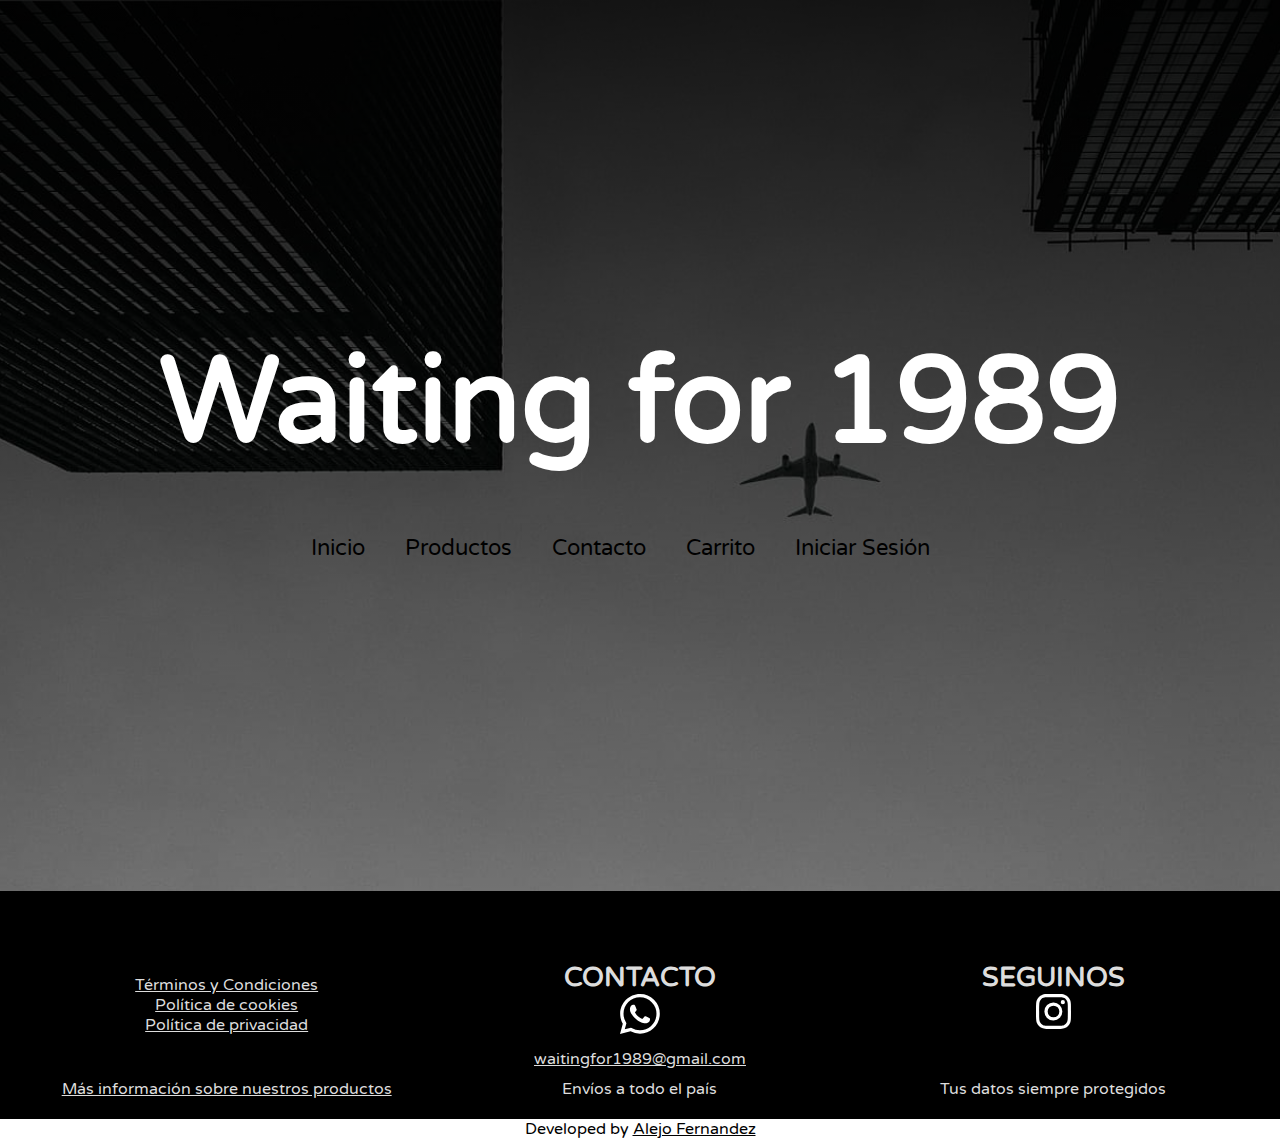
<file: index.html>
<!DOCTYPE html>
<html lang="en">
<head>
    <meta charset="UTF-8">
    <meta http-equiv="X-UA-Compatible" content="IE=edge">
    <meta name="viewport" content="width=device-width, initial-scale=1.0">
    <title>Waiting For 1989 - Inicio</title>
    <meta name="description" content="Las mejor ropa de emprendimiento">
    
    <meta name="keywords" content="Ropa, Remeras, Gorras, Emprendimiento, Calidad, Waiting, For, 1989 ">

     <!-- FUENTES -->
    <link rel="preconnect" href="https://fonts.googleapis.com">
    <link rel="preconnect" href="https://fonts.gstatic.com" crossorigin>
    <link href="https://fonts.googleapis.com/css2?family=Varela+Round&display=swap" rel="stylesheet">
    <link rel="preconnect" href="https://fonts.googleapis.com">
    <link rel="preconnect" href="https://fonts.gstatic.com" crossorigin>
    <link href="https://fonts.googleapis.com/css2?family=Montserrat:wght@500&display=swap" rel="stylesheet">

    <!-- Montserrat -->
    <link rel="preconnect" href="https://fonts.googleapis.com">
    <link rel="preconnect" href="https://fonts.gstatic.com" crossorigin>
    <link href="https://fonts.googleapis.com/css2?family=Montserrat:wght@200&family=Varela+Round&display=swap" rel="stylesheet">

    <!-- BOOTSTRAP -->
    <link href="https://cdn.jsdelivr.net/npm/bootstrap@5.2.0/dist/css/bootstrap.min.css" rel="stylesheet" integrity="sha384-gH2yIJqKdNHPEq0n4Mqa/HGKIhSkIHeL5AyhkYV8i59U5AR6csBvApHHNl/vI1Bx" crossorigin="anonymous">

    <!-- Estilos CSS -->
    <link rel="stylesheet" href="./estilos/style.css">
    <!-- <link rel="stylesheet" href="./estilos/estilos.css"> -->
    

    
    
    
</head>
<body class="index-body">

    <header class="header-index">
        <div class="header__titulo-principal"><h1>Waiting for 1989</h1></div>

        <nav class="nav-container-index">
            <ul class="nav__list-index">
                <li class="nav__list-item-index item-1"> <a href="index.html">Inicio</a> </li>
                <li class="nav__list-item-index item-2"> <a href="./html-pages/productos.html">Productos</a> </li>
                <li class="nav__list-item-index item-3"> <a href="./html-pages/contacto.html">Contacto</a> </li>
                <li class="nav__list-item-index item-4"> <a href="./html-pages/carrito.html">Carrito</a></li>
                <li class="nav__list-item-index item-5"> <a href="./html-pages/iniciar-sesion.html">Iniciar Sesión</a></li>             
            </ul>
        </nav>        
    </header>


    <footer class="footer-container">
        <div class="links-condiciones">
            <span><a href="#">Términos y Condiciones</a></span><span><a href="#">Política de cookies</a></span><span><a href="#">Política de privacidad</a></span>
        </div>
        

              <!-- Contacto -->

        <div class="footer__contacto">

            <h4>CONTACTO</h4>
            <a href="https://web.whatsapp.com/">
                <svg xmlns="http://www.w3.org/2000/svg" width="40" height="40" fill="white" class="bi bi-whatsapp" viewBox="0 0 16 16">
                    <path d="M13.601 2.326A7.854 7.854 0 0 0 7.994 0C3.627 0 .068 3.558.064 7.926c0 1.399.366 2.76 1.057 3.965L0 16l4.204-1.102a7.933 7.933 0 0 0 3.79.965h.004c4.368 0 7.926-3.558 7.93-7.93A7.898 7.898 0 0 0 13.6 2.326zM7.994 14.521a6.573 6.573 0 0 1-3.356-.92l-.24-.144-2.494.654.666-2.433-.156-.251a6.56 6.56 0 0 1-1.007-3.505c0-3.626 2.957-6.584 6.591-6.584a6.56 6.56 0 0 1 4.66 1.931 6.557 6.557 0 0 1 1.928 4.66c-.004 3.639-2.961 6.592-6.592 6.592zm3.615-4.934c-.197-.099-1.17-.578-1.353-.646-.182-.065-.315-.099-.445.099-.133.197-.513.646-.627.775-.114.133-.232.148-.43.05-.197-.1-.836-.308-1.592-.985-.59-.525-.985-1.175-1.103-1.372-.114-.198-.011-.304.088-.403.087-.088.197-.232.296-.346.1-.114.133-.198.198-.33.065-.134.034-.248-.015-.347-.05-.099-.445-1.076-.612-1.47-.16-.389-.323-.335-.445-.34-.114-.007-.247-.007-.38-.007a.729.729 0 0 0-.529.247c-.182.198-.691.677-.691 1.654 0 .977.71 1.916.81 2.049.098.133 1.394 2.132 3.383 2.992.47.205.84.326 1.129.418.475.152.904.129 1.246.08.38-.058 1.171-.48 1.338-.943.164-.464.164-.86.114-.943-.049-.084-.182-.133-.38-.232z"/>
                </svg>
            </a>
            <span style="margin-top: 10px;margin-bottom: 10px;"><a href="#">waitingfor1989@gmail.com</a></span>
            
            

        </div>

              <!-- SEGUINOS -->

        <div class="footer__seguinos">

            <h4 class="footer__seguinos-title">SEGUINOS</h4>

            <div class="footer__iconos">
                <a href="https://www.instagram.com/waitingfor1989_/" target="_blank">
                    <svg xmlns="http://www.w3.org/2000/svg" width="35" height="35" fill="white" class="bi bi-instagram" viewBox="0 0 16 16">
                    <path d="M8 0C5.829 0 5.556.01 4.703.048 3.85.088 3.269.222 2.76.42a3.917 3.917 0 0 0-1.417.923A3.927 3.927 0 0 0 .42 2.76C.222 3.268.087 3.85.048 4.7.01 5.555 0 5.827 0 8.001c0 2.172.01 2.444.048 3.297.04.852.174 1.433.372 1.942.205.526.478.972.923 1.417.444.445.89.719 1.416.923.51.198 1.09.333 1.942.372C5.555 15.99 5.827 16 8 16s2.444-.01 3.298-.048c.851-.04 1.434-.174 1.943-.372a3.916 3.916 0 0 0 1.416-.923c.445-.445.718-.891.923-1.417.197-.509.332-1.09.372-1.942C15.99 10.445 16 10.173 16 8s-.01-2.445-.048-3.299c-.04-.851-.175-1.433-.372-1.941a3.926 3.926 0 0 0-.923-1.417A3.911 3.911 0 0 0 13.24.42c-.51-.198-1.092-.333-1.943-.372C10.443.01 10.172 0 7.998 0h.003zm-.717 1.442h.718c2.136 0 2.389.007 3.232.046.78.035 1.204.166 1.486.275.373.145.64.319.92.599.28.28.453.546.598.92.11.281.24.705.275 1.485.039.843.047 1.096.047 3.231s-.008 2.389-.047 3.232c-.035.78-.166 1.203-.275 1.485a2.47 2.47 0 0 1-.599.919c-.28.28-.546.453-.92.598-.28.11-.704.24-1.485.276-.843.038-1.096.047-3.232.047s-2.39-.009-3.233-.047c-.78-.036-1.203-.166-1.485-.276a2.478 2.478 0 0 1-.92-.598 2.48 2.48 0 0 1-.6-.92c-.109-.281-.24-.705-.275-1.485-.038-.843-.046-1.096-.046-3.233 0-2.136.008-2.388.046-3.231.036-.78.166-1.204.276-1.486.145-.373.319-.64.599-.92.28-.28.546-.453.92-.598.282-.11.705-.24 1.485-.276.738-.034 1.024-.044 2.515-.045v.002zm4.988 1.328a.96.96 0 1 0 0 1.92.96.96 0 0 0 0-1.92zm-4.27 1.122a4.109 4.109 0 1 0 0 8.217 4.109 4.109 0 0 0 0-8.217zm0 1.441a2.667 2.667 0 1 1 0 5.334 2.667 2.667 0 0 1 0-5.334z"/>
                  </svg>
                </a>
            </div>
            

        </div>

            <!-- Link info de los productos, envios y protección de datos -->
        
        <span class="footer__span-suelto"><a href="#">Más información sobre nuestros productos</a></span>
        <span class="footer__span-suelto">Envíos a todo el país</span>
        <span class="footer__span-suelto3">Tus datos siempre protegidos</span>
    </footer>
    <span style="background-color: #fff; width:100%;text-align:center;">Developed by <a href="https://www.linkedin.com/in/alejo-fernandez-23821b243/" style="color:#000;">Alejo Fernandez</a></span>
    



    <!-- BOOTSTRAP JS -->
    <script src="https://ar.linkedin.com/in/alejo-fernandez-23821b243/en?trk=people-guest_people_search-card" integrity="sha384-A3rJD856KowSb7dwlZdYEkO39Gagi7vIsF0jrRAoQmDKKtQBHUuLZ9AsSv4jD4Xa" crossorigin="anonymous"></script>
</body>
</html>
</file>
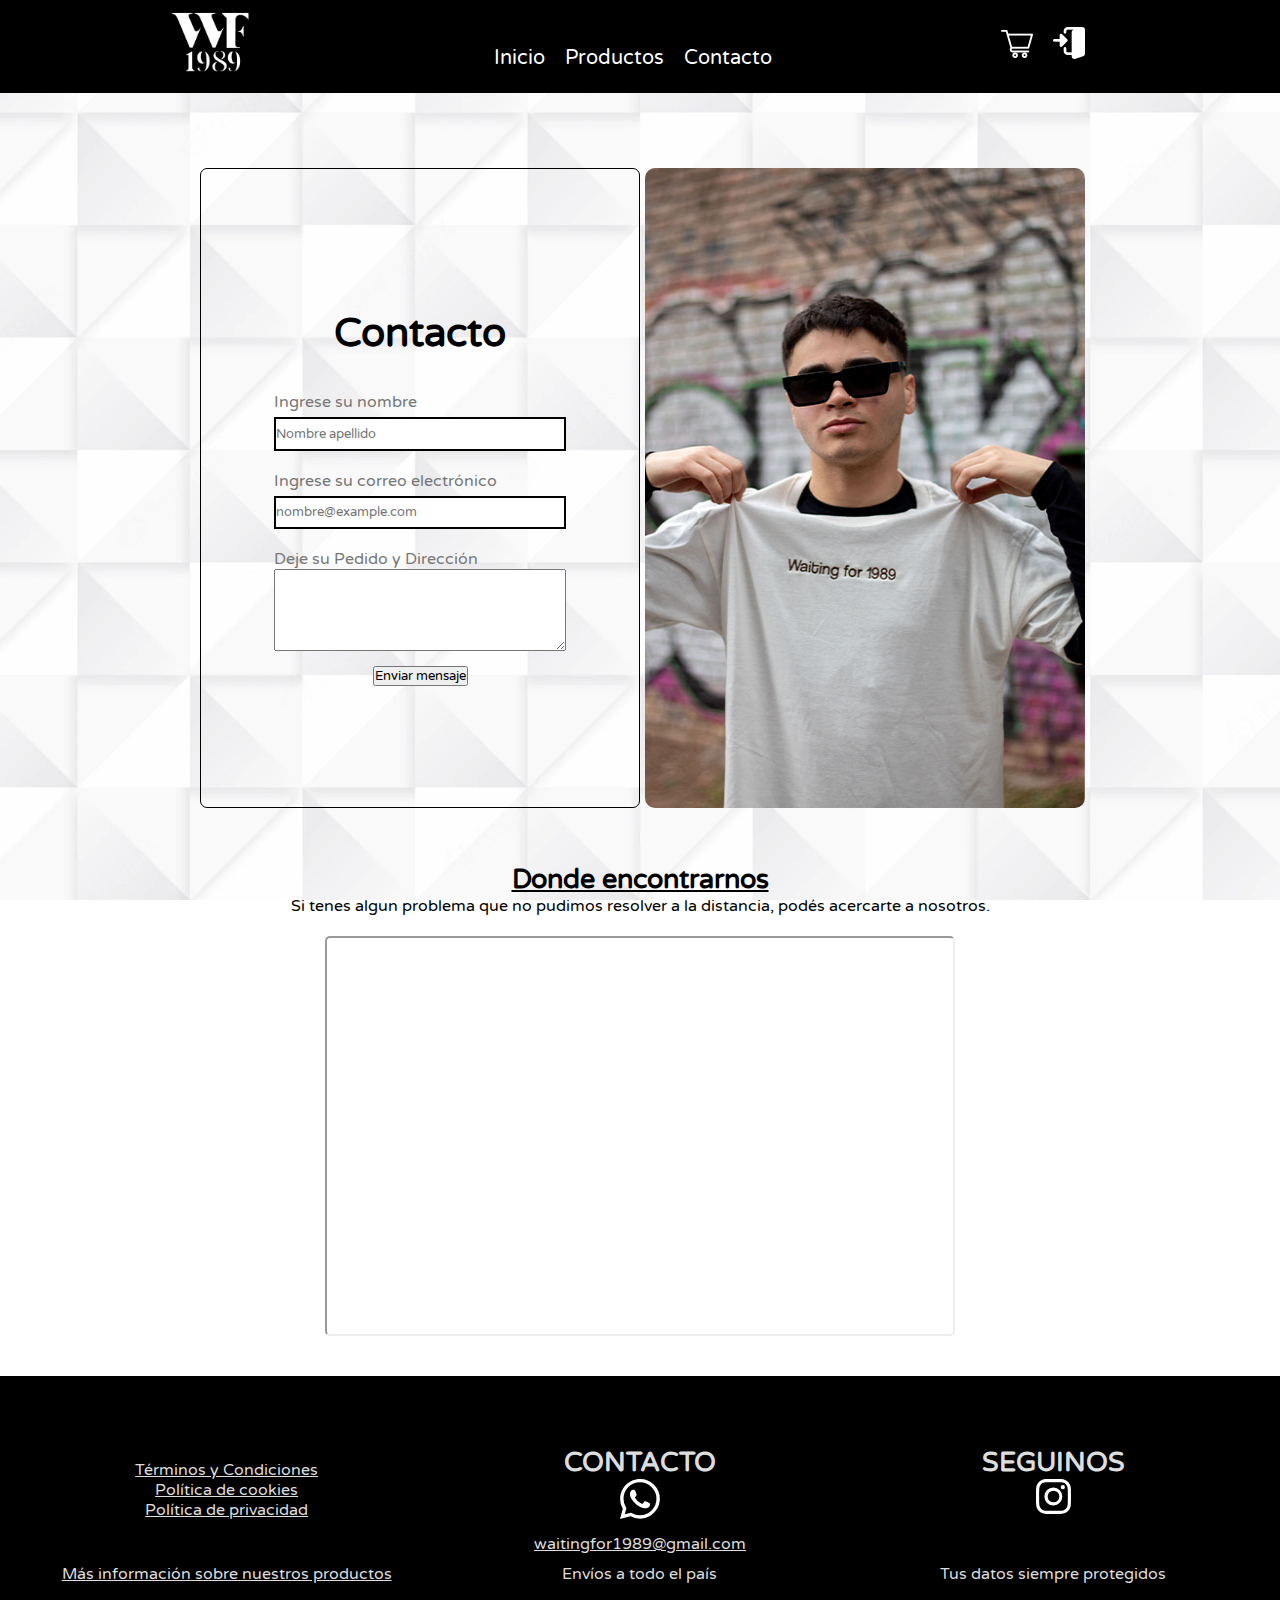
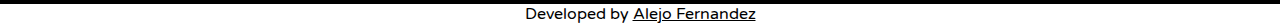
<file: html-pages/contacto.html>
<!DOCTYPE html>
<html lang="en">
<head>
    <meta charset="UTF-8">
    <meta http-equiv="X-UA-Compatible" content="IE=edge">
    <meta name="viewport" content="width=device-width, initial-scale=1.0">
    <title>Waiting for 1989 - Contacto</title>
    <meta name="description" content="Envianos tu pedido!">
    <meta name="keywords" content="Ropa, Remeras, Gorras, Emprendimiento, Calidad, Waiting, For, 1989 ">
    
    <!-- Fuente -->
    <link rel="preconnect" href="https://fonts.googleapis.com">
    <link rel="preconnect" href="https://fonts.gstatic.com" crossorigin>
    <link href="https://fonts.googleapis.com/css2?family=Varela+Round&display=swap" rel="stylesheet">

    <!-- ESTILOS CSS -->
    <link rel="stylesheet" href="../estilos/style.css">

    <!-- BOOTSTRAP -->
    <link href="https://cdn.jsdelivr.net/npm/bootstrap@5.2.0/dist/css/bootstrap.min.css" rel="stylesheet" integrity="sha384-gH2yIJqKdNHPEq0n4Mqa/HGKIhSkIHeL5AyhkYV8i59U5AR6csBvApHHNl/vI1Bx" crossorigin="anonymous">
    <script src="https://cdn.jsdelivr.net/npm/bootstrap@5.2.0/dist/js/bootstrap.bundle.min.js" integrity="sha384-A3rJD856KowSb7dwlZdYEkO39Gagi7vIsF0jrRAoQmDKKtQBHUuLZ9AsSv4jD4Xa" crossorigin="anonymous"></script>
    
</head>
<body>

  <header class="header">

    <nav class="nav-container">
        <div class="logo"><img src="../imagenes/logo.jpeg" alt=""></div>
        <ul class="nav__list">
            <li class="nav__list-item"> <a href="../index.html">Inicio</a> </li>
            <li class="nav__list-item"> <a href="productos.html">Productos</a> </li>
            <li class="nav__list-item"> <a href="contacto.html">Contacto</a> </li>             
        </ul>
        
        <!-- Este div es para facilitar el uso de flex -->
        <div class="nav__right-section">
            <div class="carrito"><a href="carrito.html"><img src="../imagenes/shopping-cart.png" alt="Carrito" class="carrito-image"></a></div>
            <div class="iniciar-sesion"> <a href="iniciar-sesion.html"><img src="../imagenes/log-in.png" alt="Log in"></a></div>
        </div>
    </nav>     

        <!-- NAV RESPONSIVE -->
        
        <nav class="navbar navbar-dark fixed-top ">
            <div class="container-fluid">
              <a class="navbar-brand" href="../index.html"><img src="../imagenes/logo.jpeg" alt=""></a>
              <button class="navbar-toggler" type="button" data-bs-toggle="offcanvas" data-bs-target="#offcanvasDarkNavbar" aria-controls="offcanvasDarkNavbar">
                <span class="navbar-toggler-icon"></span>
              </button>
              <div class="offcanvas offcanvas-end text-bg-dark" tabindex="-1" id="offcanvasDarkNavbar" aria-labelledby="offcanvasDarkNavbarLabel">
                <div class="offcanvas-header">
                  <h5 class="offcanvas-title" id="offcanvasDarkNavbarLabel">Waiting for 1989</h5>
                  <button type="button" class="btn-close btn-close-white" data-bs-dismiss="offcanvas" aria-label="Close"></button>
                </div>
                <div class="offcanvas-body">
                  <ul class="navbar-nav justify-content-end flex-grow-1 pe-3">
                    <li class="nav-item">
                      <a class="nav-link active" aria-current="page" href="../index.html">Inicio</a>
                    </li>
                    <li class="nav-item">
                        <a class="nav-link active" aria-current="page" href="./productos.html">Productos</a>
                      </li>
                    <li class="nav-item">
                      <a class="nav-link active" href="./contacto.html">Contacto</a>
                    </li>
                    <li class="nav-item">
                      <a class="nav-link active" href="./carrito.html">Carrito</a>
                    </li>
                    <li class="nav-item">
                      <a class="nav-link active" href="./iniciar-sesion.html">Iniciar Sesión</a>
                    </li>
    
                  </ul>
                  <!-- <form class="d-flex" role="search">
                    <input class="form-control me-2" type="search" placeholder="Search" aria-label="Search">
                    <button class="btn btn-success" type="submit">Search</button>
                  </form> -->
                </div>
              </div>
            </div>
          </nav>       
</header>

    <main class="contacto-main-container">

        <div class="contacto-center-div">
        
          <div class="contacto-form-container">
            <h2>Contacto</h2>
            <form action="" class="contacto-form">
                <div class="mb-3">
                    <label for="exampleFormControlInput1" class="form-label">Ingrese su nombre</label>
                    <input type="text" class="form-control" id="exampleFormControlInput1" placeholder="Nombre apellido">
                  </div>
                  <div class="mb-3">
                    <label for="exampleFormControlInput1" class="form-label">Ingrese su correo electrónico</label>
                    <input type="email" class="form-control" id="exampleFormControlInput2" placeholder="nombre@example.com">
                  </div>                
                <div class="mb-3">
                    <label for="exampleFormControlTextarea1" class="form-label text-area-label">Deje su Pedido y Dirección</label>
                    <textarea class="form-control text-area" id="exampleFormControlTextarea1" cols="50" rows="5"></textarea>
                  </div>
                  <button type="button" class="contacto-submit btn btn-outline-dark ">Enviar mensaje</button>

            </form>
        </div>

        <div class="contacto-image"><img src="../imagenes/contacto-image.jpg" alt=""></div>
        </div>

        <section class="donde-encontrarnos">
            <h3 style="text-align:center;margin-top:50px;">Donde encontrarnos</h3>
            <p>Si tenes algun problema que no pudimos resolver a la distancia, podés acercarte a nosotros.</p>

            <iframe src="https://www.google.com/maps/embed?pb=!1m18!1m12!1m3!1d26315.563207599596!2d-58.55821644878577!3d-34.466223619421214!2m3!1f0!2f0!3f0!3m2!1i1024!2i768!4f13.1!3m3!1m2!1s0x95bcb018ceabb369%3A0x7a9866f42bd6d126!2sB%C3%A9ccar%2C%20Provincia%20de%20Buenos%20Aires!5e0!3m2!1ses-419!2sar!4v1659638636391!5m2!1ses-419!2sar" allowfullscreen="" loading="lazy" referrerpolicy="no-referrer-when-downgrade"></iframe>
        
        </section>

    </main>


    <footer class="footer-container">
      <div class="links-condiciones">
          <span><a href="#">Términos y Condiciones</a></span><span><a href="#">Política de cookies</a></span><span><a href="#">Política de privacidad</a></span>
      </div>
      

            <!-- Contacto -->

      <div class="footer__contacto">

          <h4>CONTACTO</h4>
          <a href="https://web.whatsapp.com/">
              <svg xmlns="http://www.w3.org/2000/svg" width="40" height="40" fill="white" class="bi bi-whatsapp" viewBox="0 0 16 16">
                  <path d="M13.601 2.326A7.854 7.854 0 0 0 7.994 0C3.627 0 .068 3.558.064 7.926c0 1.399.366 2.76 1.057 3.965L0 16l4.204-1.102a7.933 7.933 0 0 0 3.79.965h.004c4.368 0 7.926-3.558 7.93-7.93A7.898 7.898 0 0 0 13.6 2.326zM7.994 14.521a6.573 6.573 0 0 1-3.356-.92l-.24-.144-2.494.654.666-2.433-.156-.251a6.56 6.56 0 0 1-1.007-3.505c0-3.626 2.957-6.584 6.591-6.584a6.56 6.56 0 0 1 4.66 1.931 6.557 6.557 0 0 1 1.928 4.66c-.004 3.639-2.961 6.592-6.592 6.592zm3.615-4.934c-.197-.099-1.17-.578-1.353-.646-.182-.065-.315-.099-.445.099-.133.197-.513.646-.627.775-.114.133-.232.148-.43.05-.197-.1-.836-.308-1.592-.985-.59-.525-.985-1.175-1.103-1.372-.114-.198-.011-.304.088-.403.087-.088.197-.232.296-.346.1-.114.133-.198.198-.33.065-.134.034-.248-.015-.347-.05-.099-.445-1.076-.612-1.47-.16-.389-.323-.335-.445-.34-.114-.007-.247-.007-.38-.007a.729.729 0 0 0-.529.247c-.182.198-.691.677-.691 1.654 0 .977.71 1.916.81 2.049.098.133 1.394 2.132 3.383 2.992.47.205.84.326 1.129.418.475.152.904.129 1.246.08.38-.058 1.171-.48 1.338-.943.164-.464.164-.86.114-.943-.049-.084-.182-.133-.38-.232z"/>
              </svg>
          </a>
          <span style="margin-top: 10px;margin-bottom: 10px;"><a href="#">waitingfor1989@gmail.com</a></span>
          
          

      </div>

            <!-- SEGUINOS -->

      <div class="footer__seguinos">

          <h4 class="footer__seguinos-title">SEGUINOS</h4>

          <div class="footer__iconos">
              <a href="https://www.instagram.com/waitingfor1989_/" target="_blank">
                  <svg xmlns="http://www.w3.org/2000/svg" width="35" height="35" fill="white" class="bi bi-instagram" viewBox="0 0 16 16">
                  <path d="M8 0C5.829 0 5.556.01 4.703.048 3.85.088 3.269.222 2.76.42a3.917 3.917 0 0 0-1.417.923A3.927 3.927 0 0 0 .42 2.76C.222 3.268.087 3.85.048 4.7.01 5.555 0 5.827 0 8.001c0 2.172.01 2.444.048 3.297.04.852.174 1.433.372 1.942.205.526.478.972.923 1.417.444.445.89.719 1.416.923.51.198 1.09.333 1.942.372C5.555 15.99 5.827 16 8 16s2.444-.01 3.298-.048c.851-.04 1.434-.174 1.943-.372a3.916 3.916 0 0 0 1.416-.923c.445-.445.718-.891.923-1.417.197-.509.332-1.09.372-1.942C15.99 10.445 16 10.173 16 8s-.01-2.445-.048-3.299c-.04-.851-.175-1.433-.372-1.941a3.926 3.926 0 0 0-.923-1.417A3.911 3.911 0 0 0 13.24.42c-.51-.198-1.092-.333-1.943-.372C10.443.01 10.172 0 7.998 0h.003zm-.717 1.442h.718c2.136 0 2.389.007 3.232.046.78.035 1.204.166 1.486.275.373.145.64.319.92.599.28.28.453.546.598.92.11.281.24.705.275 1.485.039.843.047 1.096.047 3.231s-.008 2.389-.047 3.232c-.035.78-.166 1.203-.275 1.485a2.47 2.47 0 0 1-.599.919c-.28.28-.546.453-.92.598-.28.11-.704.24-1.485.276-.843.038-1.096.047-3.232.047s-2.39-.009-3.233-.047c-.78-.036-1.203-.166-1.485-.276a2.478 2.478 0 0 1-.92-.598 2.48 2.48 0 0 1-.6-.92c-.109-.281-.24-.705-.275-1.485-.038-.843-.046-1.096-.046-3.233 0-2.136.008-2.388.046-3.231.036-.78.166-1.204.276-1.486.145-.373.319-.64.599-.92.28-.28.546-.453.92-.598.282-.11.705-.24 1.485-.276.738-.034 1.024-.044 2.515-.045v.002zm4.988 1.328a.96.96 0 1 0 0 1.92.96.96 0 0 0 0-1.92zm-4.27 1.122a4.109 4.109 0 1 0 0 8.217 4.109 4.109 0 0 0 0-8.217zm0 1.441a2.667 2.667 0 1 1 0 5.334 2.667 2.667 0 0 1 0-5.334z"/>
                </svg>
              </a>
          </div>
          

      </div>

          <!-- Link info de los productos, envios y protección de datos -->
      
      <span class="footer__span-suelto"><a href="#">Más información sobre nuestros productos</a></span>
      <span class="footer__span-suelto">Envíos a todo el país</span>
      <span class="footer__span-suelto3">Tus datos siempre protegidos</span>
  </footer>
    <span style="background-color: #fff; width:100%;text-align:center;">Developed by <a href="https://www.linkedin.com/in/alejo-fernandez-23821b243/" style="color:#000;">Alejo Fernandez</a></span>
    
</body>
</html>
</file>
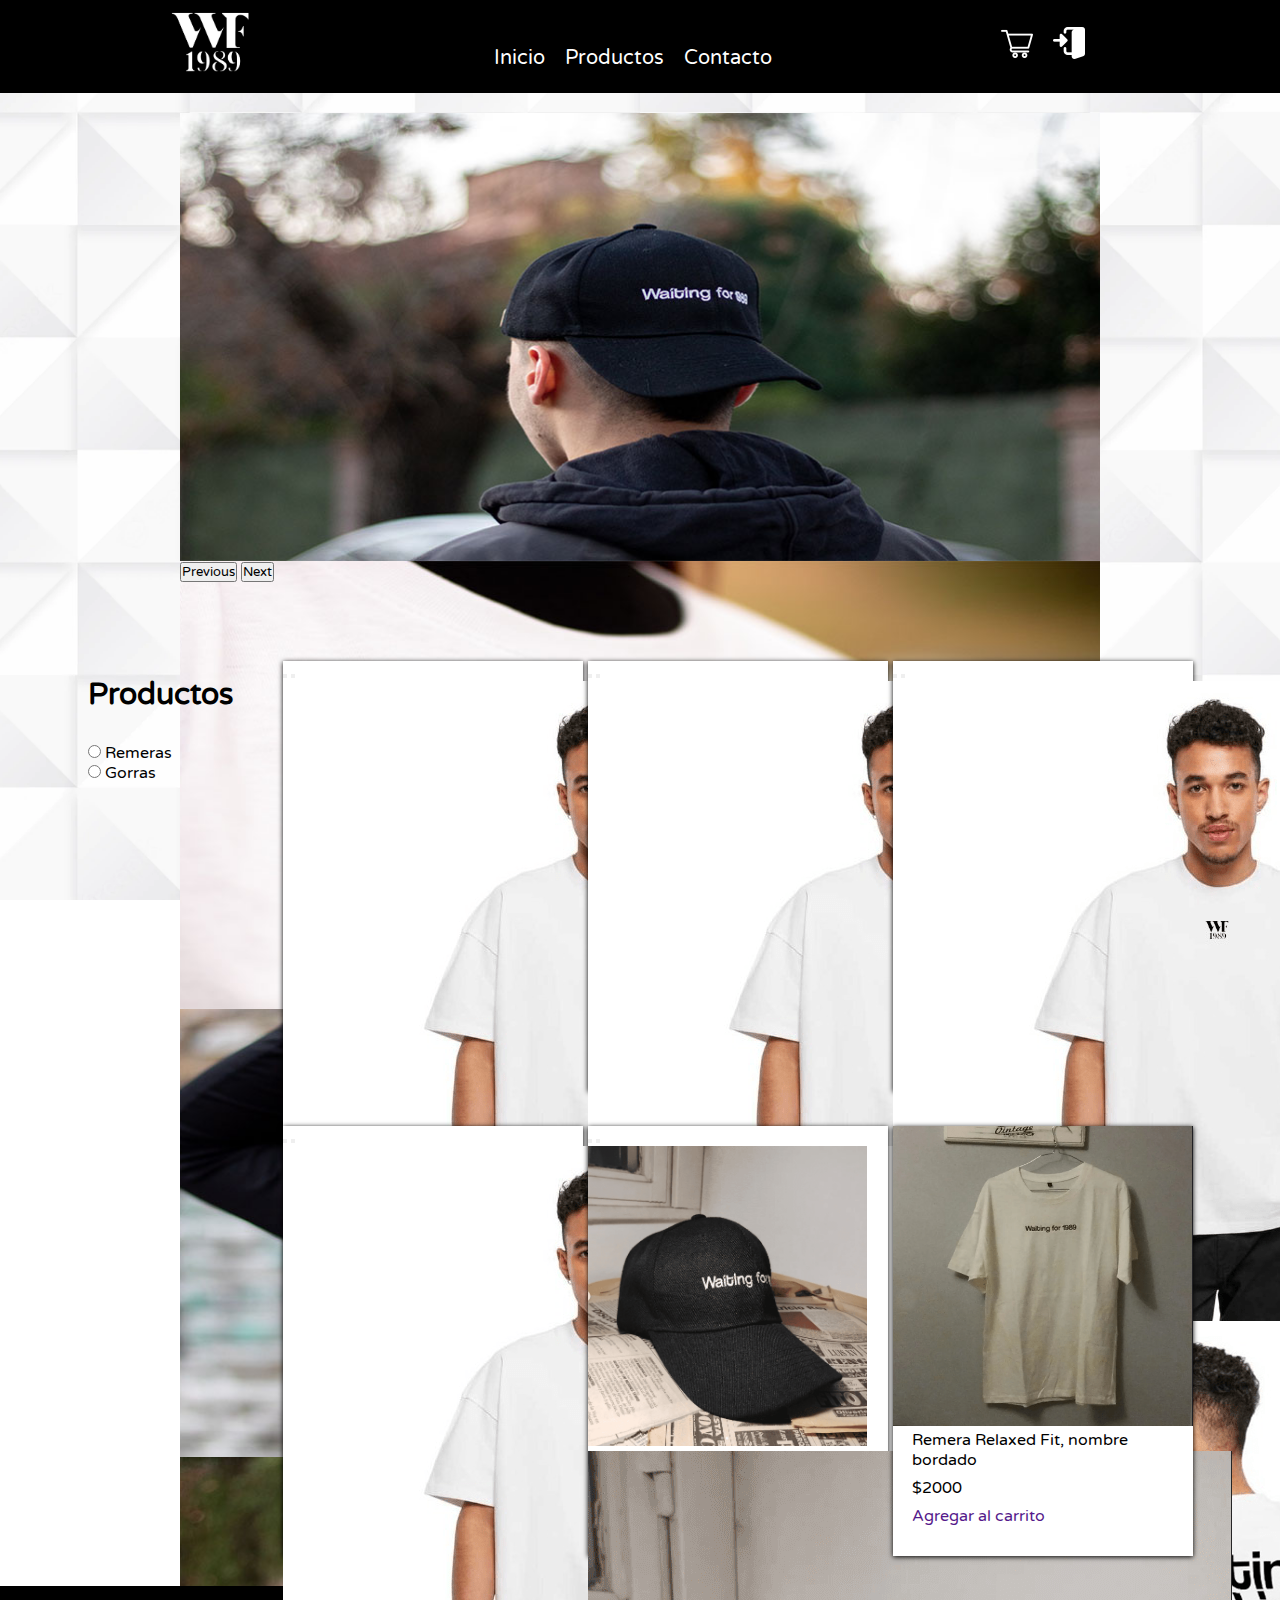
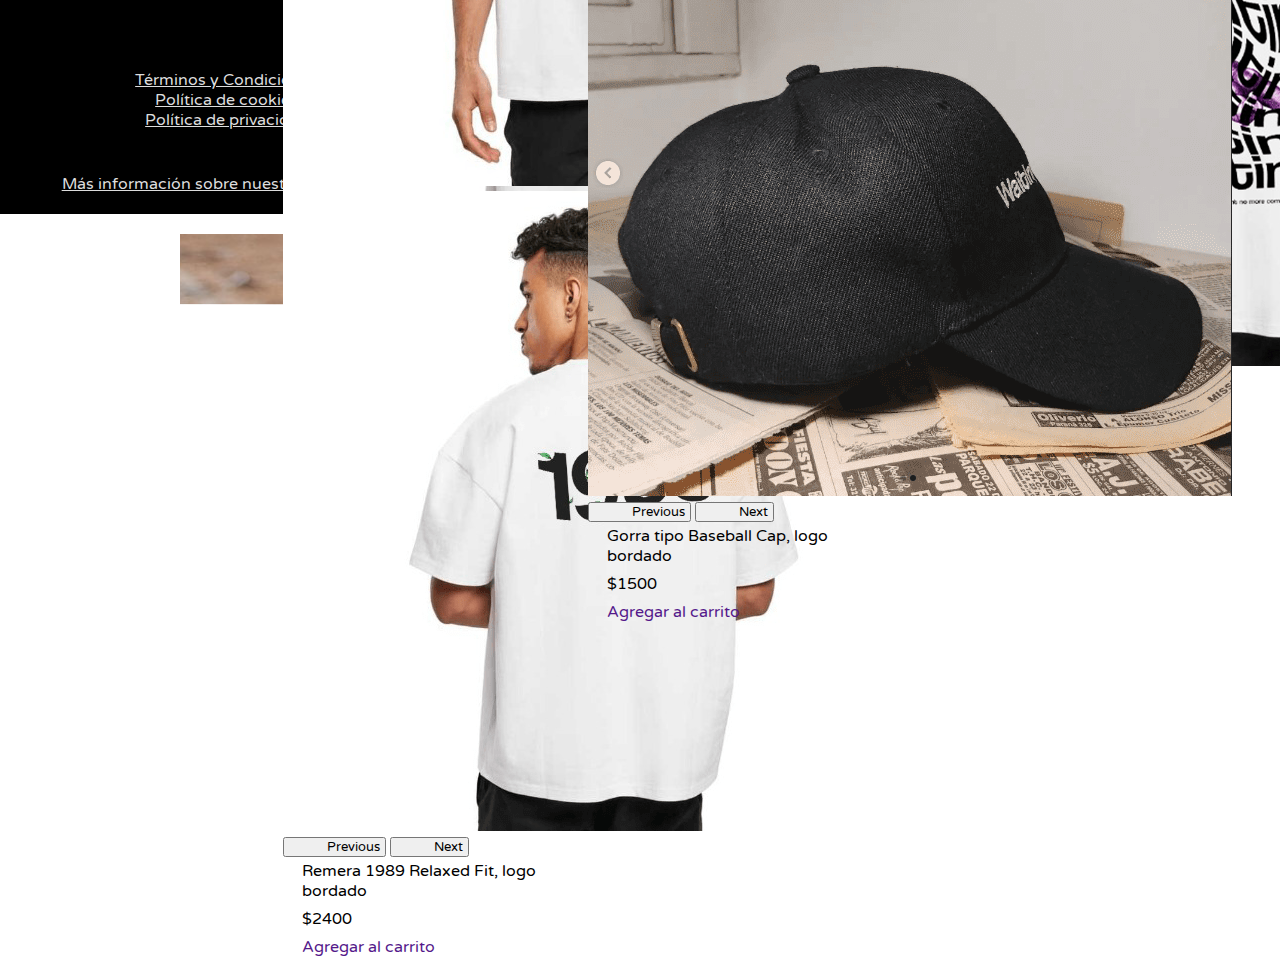
<file: html-pages/productos.html>
<!DOCTYPE html>
<html lang="en">
<head>
    <meta charset="UTF-8">
    <meta http-equiv="X-UA-Compatible" content="IE=edge">
    <meta name="viewport" content="width=device-width, initial-scale=1.0">
    <title>Waiting For 1989 - Productos</title>
    <meta name="description" content="Mirá todos nuestros productos">

    <meta name="keywords" content="Ropa, Remeras, Gorras, Emprendimiento, Calidad, Waiting, For, 1989 ">
    <!-- FUENTE -->
    <link rel="preconnect" href="https://fonts.googleapis.com">
    <link rel="preconnect" href="https://fonts.gstatic.com" crossorigin>
    <link href="https://fonts.googleapis.com/css2?family=Varela+Round&display=swap" rel="stylesheet">
    
    <!-- ICONOS  -->
    <link href='https://css.gg/shopping-cart.css' rel='stylesheet'>
    
    <!-- Estilos CSS -->
    <link rel="stylesheet" href="../estilos/style.css">

    <!-- BOOTSTRAP -->
    <link href="https://cdn.jsdelivr.net/npm/bootstrap@5.2.0/dist/css/bootstrap.min.css" rel="stylesheet" integrity="sha384-gH2yIJqKdNHPEq0n4Mqa/HGKIhSkIHeL5AyhkYV8i59U5AR6csBvApHHNl/vI1Bx" crossorigin="anonymous">
    

</head>
<body>

    <header class="header">

        <nav class="nav-container">
            <div class="logo"><img src="../imagenes/logo.jpeg" alt=""></div>
            <ul class="nav__list">
                <li class="nav__list-item"> <a href="../index.html">Inicio</a> </li>
                <li class="nav__list-item"> <a href="productos.html">Productos</a> </li>
                <li class="nav__list-item"> <a href="contacto.html">Contacto</a> </li>             
            </ul>
            
            <!-- Este div es para facilitar el uso de flex -->
            <div class="nav__right-section">
                <div class="carrito"><a href="carrito.html"><img src="../imagenes/shopping-cart.png" alt="Carrito" class="carrito-image"></a></div>
                <div class="iniciar-sesion"> <a href="iniciar-sesion.html"><img src="../imagenes/log-in.png" alt="Log in"></a></div>
            </div>
        </nav>     

            <!-- NAV RESPONSIVE -->
            
            <nav class="navbar navbar-dark fixed-top ">
                <div class="container-fluid">
                  <a class="navbar-brand" href="../index.html"><img src="../imagenes/logo.jpeg" alt=""></a>
                  <button class="navbar-toggler" type="button" data-bs-toggle="offcanvas" data-bs-target="#offcanvasDarkNavbar" aria-controls="offcanvasDarkNavbar">
                    <span class="navbar-toggler-icon"></span>
                  </button>
                  <div class="offcanvas offcanvas-end text-bg-dark" tabindex="-1" id="offcanvasDarkNavbar" aria-labelledby="offcanvasDarkNavbarLabel">
                    <div class="offcanvas-header">
                      <h5 class="offcanvas-title" id="offcanvasDarkNavbarLabel">Waiting for 1989</h5>
                      <button type="button" class="btn-close btn-close-white" data-bs-dismiss="offcanvas" aria-label="Close"></button>
                    </div>
                    <div class="offcanvas-body">
                      <ul class="navbar-nav justify-content-end flex-grow-1 pe-3">
                        <li class="nav-item">
                          <a class="nav-link active" aria-current="page" href="../index.html">Inicio</a>
                        </li>
                        <li class="nav-item">
                            <a class="nav-link active" aria-current="page" href="./productos.html">Productos</a>
                          </li>
                        <li class="nav-item">
                          <a class="nav-link active" href="./contacto.html">Contacto</a>
                        </li>
                        <li class="nav-item">
                          <a class="nav-link active" href="./carrito.html">Carrito</a>
                        </li>
                        <li class="nav-item">
                          <a class="nav-link active" href="./iniciar-sesion.html">Iniciar Sesión</a>
                        </li>
        
                      </ul>
                      <!-- <form class="d-flex" role="search">
                        <input class="form-control me-2" type="search" placeholder="Search" aria-label="Search">
                        <button class="btn btn-success" type="submit">Search</button>
                      </form> -->
                    </div>
                  </div>
                </div>
              </nav>       
    </header>

    <main class="productos-main-container">

               <!-- SLIDER -->
        <section class="photo-slider">
            <div id="carouselExampleControls" class="carousel slide slider-products"  data-bs-ride="carousel">
                <div class="carousel-inner products">
                  <div class="carousel-item active">
                    <img src="../estilos/Bootstrap/IMG_5071.jpg" class="d-block products w-100" alt="Waiting for 1989">
                  </div>
                  <div class="carousel-item products">
                    <img src="../estilos/Bootstrap/IMG_5443.jpg" class="d-block products w-100" alt="Waiting for 1989">
                  </div>
                  <div class="carousel-item products">
                    <img src="../estilos/Bootstrap/IMG_5519.jpg" class="d-block products w-100" alt="Waiting for 1989">
                  </div>
                  <div class="carousel-item products">
                    <img src="../estilos/Bootstrap/IMG_5544.jpg" class="d-block products w-100" alt="Waiting for 1989">
                  </div>
                </div>
                <button class="carousel-control-prev" type="button" data-bs-target="#carouselExampleControls" data-bs-slide="prev">
                  <span class="carousel-control-prev-icon" aria-hidden="true"></span>
                  <span class="visually-hidden">Previous</span>
                </button>
                <button class="carousel-control-next" type="button" data-bs-target="#carouselExampleControls" data-bs-slide="next">
                  <span class="carousel-control-next-icon" aria-hidden="true"></span>
                  <span class="visually-hidden">Next</span>
                </button>
             </div>
        </section>

               <!-- PRODUCTOS -->

        <section class="productos-container">

            <div class="productos-center-alignment">
            <!-- SELECCION TIPO DE PRODUCTO -->

                <aside class="eleccion-tipo-de-producto">

                    <h3 class="aside-h3">Productos</h3>

                    <div class="aside-options">
                        <div class="aside__option">
                            <input type="radio" name="Remeras" id="remeras-input">
                            <label for="remeras-input">Remeras</label>
                        </div>
                    
                        <div class="aside__option">
                            <input type="radio" name="Remeras" id="remeras-input">
                            <label for="remeras-input">Gorras</label>
                        </div>
                    </div>
                    
                
                </aside>


                <div class="productos-item-grid">
                    <div class="productos-item ">

                      <div id="carouselExampleIndicators-1" class="carousel carousel-dark slide" data-bs-ride="true">
                        <div class="carousel-indicators">
                          <button type="button" data-bs-target="#carouselExampleIndicators" data-bs-slide-to="0" class="active" aria-current="true" aria-label="Slide 1"></button>
                          <button type="button" data-bs-target="#carouselExampleIndicators" data-bs-slide-to="1" aria-label="Slide 2"></button>
                        </div>
                        <div class="carousel-inner">
                          <div class="carousel-item active">
                            <img src="../imagenes/Productos/remera1-frente.png" class="d-block w-100"  alt="Remera Rainbow Relaxed Fit (Sin logo)">
                          </div>
                          <div class="carousel-item">
                            <img src="../imagenes/Productos/remera1-tras.png" class="d-block w-100"  alt="Remera Rainbow Relaxed Fit (Sin logo)">
                          </div>
                        </div>
                        <button class="carousel-control-prev" type="button" data-bs-target="#carouselExampleIndicators-1" data-bs-slide="prev">
                          <span class="carousel-control-prev-icon" aria-hidden="true"></span>
                          <span class="visually-hidden">Previous</span>
                        </button>
                        <button class="carousel-control-next" type="button" data-bs-target="#carouselExampleIndicators-1" data-bs-slide="next">
                          <span class="carousel-control-next-icon" aria-hidden="true"></span>
                          <span class="visually-hidden">Next</span>
                        </button>
                      </div>
                        <span class="producto-descripcion">Remera Rainbow Relaxed Fit (Sin logo) </span>
                        <span class="precio">$2400</span>
                        <span><a href="" class="productos-item__carrito">Agregar al carrito</a></span>
                    </div>
    
                    <div class="productos-item">

                      <div id="carouselExampleIndicators-2" class="carousel carousel-dark slide" data-bs-ride="true">
                        <div class="carousel-indicators">
                          <button type="button" data-bs-target="#carouselExampleIndicators" data-bs-slide-to="0" class="active" aria-current="true" aria-label="Slide 1"></button>
                          <button type="button" data-bs-target="#carouselExampleIndicators" data-bs-slide-to="1" aria-label="Slide 2"></button>
                        </div>
                        <div class="carousel-inner">
                          <div class="carousel-item active">
                            <img src="../imagenes/Productos/remera2-frente.png" class="d-block w-100"  alt="Remera Butterfly Relaxed Fit, logo bordado">
                          </div>
                          <div class="carousel-item">
                            <img src="../imagenes/Productos/remera2-tras.png" class="d-block w-100"   alt="Remera Butterfly Relaxed Fit, logo bordado">
                          </div>
                        </div>
                        <button class="carousel-control-prev" type="button" data-bs-target="#carouselExampleIndicators-2" data-bs-slide="prev">
                          <span class="carousel-control-prev-icon" aria-hidden="true"></span>
                          <span class="visually-hidden">Previous</span>
                        </button>
                        <button class="carousel-control-next" type="button" data-bs-target="#carouselExampleIndicators-2" data-bs-slide="next">
                          <span class="carousel-control-next-icon" aria-hidden="true"></span>
                          <span class="visually-hidden">Next</span>
                        </button>
                      </div>

                        <span class="producto-descripcion">Remera Butterfly Relaxed Fit, logo bordado</span>
                        <span class="precio">$2400</span>
                         <span><a href="" class="productos-item__carrito">Agregar al carrito</a></span>
                    </div>

                    <div class="productos-item">
                        <div id="carouselExampleIndicators-3" class="carousel carousel-dark slide" data-bs-ride="true">
                        <div class="carousel-indicators">
                          <button type="button" data-bs-target="#carouselExampleIndicators" data-bs-slide-to="0" class="active" aria-current="true" aria-label="Slide 1"></button>
                          <button type="button" data-bs-target="#carouselExampleIndicators" data-bs-slide-to="1" aria-label="Slide 2"></button>
                        </div>
                        <div class="carousel-inner">
                          <div class="carousel-item active">
                            <img src="../imagenes/Productos/remera3-frente.png" class="d-block w-100" alt="Remera Junkie Relaxed Fit, logo bordado">
                          </div>
                          <div class="carousel-item">
                            <img src="../imagenes/Productos/remera3-tras.png" class="d-block w-100"  alt="Remera Junkie Relaxed Fit, logo bordado">
                          </div>
                        </div>
                        <button class="carousel-control-prev" type="button" data-bs-target="#carouselExampleIndicators-3" data-bs-slide="prev">
                          <span class="carousel-control-prev-icon" aria-hidden="true"></span>
                          <span class="visually-hidden">Previous</span>
                        </button>
                        <button class="carousel-control-next" type="button" data-bs-target="#carouselExampleIndicators-3" data-bs-slide="next">
                          <span class="carousel-control-next-icon" aria-hidden="true"></span>
                          <span class="visually-hidden">Next</span>
                        </button>
                      </div>
                        <span class="producto-descripcion">Remera Junkie Relaxed Fit, logo bordado</span>
                        <span class="precio">$2400</span>
                        <span><a href="" class="productos-item__carrito">Agregar al carrito</a></span>
                    </div>

                    <div class="productos-item">

                      <div id="carouselExampleIndicators-4" class="carousel carousel-dark slide" data-bs-ride="true">
                        <div class="carousel-indicators">
                          <button type="button" data-bs-target="#carouselExampleIndicators" data-bs-slide-to="0" class="active" aria-current="true" aria-label="Slide 1"></button>
                          <button type="button" data-bs-target="#carouselExampleIndicators" data-bs-slide-to="1" aria-label="Slide 2"></button>
                        </div>
                        <div class="carousel-inner">
                          <div class="carousel-item active">
                            <img src="../imagenes/Productos/remera4-frente.png" class="d-block w-100" alt="Remera 1989 Relaxed Fit, logo bordado">
                          </div>
                          <div class="carousel-item">
                            <img src="../imagenes/Productos/remera4-tras.png" class="d-block w-100"  alt="Remera 1989 Relaxed Fit, logo bordado">
                          </div>
                        </div>
                        <button class="carousel-control-prev" type="button" data-bs-target="#carouselExampleIndicators-4" data-bs-slide="prev">
                          <span class="carousel-control-prev-icon" aria-hidden="true"></span>
                          <span class="visually-hidden">Previous</span>
                        </button>
                        <button class="carousel-control-next" type="button" data-bs-target="#carouselExampleIndicators-4" data-bs-slide="next">
                          <span class="carousel-control-next-icon" aria-hidden="true"></span>
                          <span class="visually-hidden">Next</span>
                        </button>
                      </div>
                        
                        <span class="producto-descripcion">Remera 1989 Relaxed Fit, logo bordado</span>
                        <span class="precio">$2400</span>
                        <span><a href="" class="productos-item__carrito">Agregar al carrito</a></span>
                    </div>
                    

                    <div class="productos-item">


                      <div id="carouselExampleIndicators-5" class="carousel carousel-dark slide" data-bs-ride="true">
                        <div class="carousel-indicators">
                          <button type="button" data-bs-target="#carouselExampleIndicators" data-bs-slide-to="0" class="active" aria-current="true" aria-label="Slide 1"></button>
                          <button type="button" data-bs-target="#carouselExampleIndicators" data-bs-slide-to="1" aria-label="Slide 2"></button>
                        </div>
                        <div class="carousel-inner">
                          <div class="carousel-item active">
                            <img src="../imagenes/Productos/gorra-producto-frente.png" class="d-block w-100 gorra-frente" alt="Gorra tipo Baseball Cap, nombre bordado">
                          </div>
                          <div class="carousel-item">
                            <img src="../imagenes/Productos/gorra-producto-side.png" class="d-block w-100"  alt="Gorra tipo Baseball Cap, nombre bordado">
                          </div>
                        </div>
                        <button class="carousel-control-prev" type="button" data-bs-target="#carouselExampleIndicators-5" data-bs-slide="prev">
                          <span class="carousel-control-prev-icon" aria-hidden="true"></span>
                          <span class="visually-hidden">Previous</span>
                        </button>
                        <button class="carousel-control-next" type="button" data-bs-target="#carouselExampleIndicators-5" data-bs-slide="next">
                          <span class="carousel-control-next-icon" aria-hidden="true"></span>
                          <span class="visually-hidden">Next</span>
                        </button>
                      </div>


                      <span class="producto-descripcion">Gorra tipo Baseball Cap, logo bordado</span>
                      <span class="precio">$1500</span>
                      <span><a href="" class="productos-item__carrito">Agregar al carrito</a></span>
                  </div>

                    <div class="productos-item">
                        <img src="../imagenes/Productos/remera-producto.png" alt="Remera Relaxed Fit, nombre bordado" height="300px">
                        <span class="producto-descripcion">Remera Relaxed Fit, nombre bordado</span>
                        <span class="precio">$2000</span>
                        <span><a href="" class="productos-item__carrito">Agregar al carrito</a></span>
                    </div>
                

                    
            

            </section>
        </div>

        
    </main>
    
    <footer class="footer-container">
      <div class="links-condiciones">
          <span><a href="#">Términos y Condiciones</a></span><span><a href="#">Política de cookies</a></span><span><a href="#">Política de privacidad</a></span>
      </div>
      

            <!-- Contacto -->

      <div class="footer__contacto">

          <h4>CONTACTO</h4>
          <a href="https://web.whatsapp.com/">
              <svg xmlns="http://www.w3.org/2000/svg" width="40" height="40" fill="white" class="bi bi-whatsapp" viewBox="0 0 16 16">
                  <path d="M13.601 2.326A7.854 7.854 0 0 0 7.994 0C3.627 0 .068 3.558.064 7.926c0 1.399.366 2.76 1.057 3.965L0 16l4.204-1.102a7.933 7.933 0 0 0 3.79.965h.004c4.368 0 7.926-3.558 7.93-7.93A7.898 7.898 0 0 0 13.6 2.326zM7.994 14.521a6.573 6.573 0 0 1-3.356-.92l-.24-.144-2.494.654.666-2.433-.156-.251a6.56 6.56 0 0 1-1.007-3.505c0-3.626 2.957-6.584 6.591-6.584a6.56 6.56 0 0 1 4.66 1.931 6.557 6.557 0 0 1 1.928 4.66c-.004 3.639-2.961 6.592-6.592 6.592zm3.615-4.934c-.197-.099-1.17-.578-1.353-.646-.182-.065-.315-.099-.445.099-.133.197-.513.646-.627.775-.114.133-.232.148-.43.05-.197-.1-.836-.308-1.592-.985-.59-.525-.985-1.175-1.103-1.372-.114-.198-.011-.304.088-.403.087-.088.197-.232.296-.346.1-.114.133-.198.198-.33.065-.134.034-.248-.015-.347-.05-.099-.445-1.076-.612-1.47-.16-.389-.323-.335-.445-.34-.114-.007-.247-.007-.38-.007a.729.729 0 0 0-.529.247c-.182.198-.691.677-.691 1.654 0 .977.71 1.916.81 2.049.098.133 1.394 2.132 3.383 2.992.47.205.84.326 1.129.418.475.152.904.129 1.246.08.38-.058 1.171-.48 1.338-.943.164-.464.164-.86.114-.943-.049-.084-.182-.133-.38-.232z"/>
              </svg>
          </a>
          <span style="margin-top: 10px;margin-bottom: 10px;"><a href="#">waitingfor1989@gmail.com</a></span>
          
          

      </div>

            <!-- SEGUINOS -->

      <div class="footer__seguinos">

          <h4 class="footer__seguinos-title">SEGUINOS</h4>

          <div class="footer__iconos">
              <a href="https://www.instagram.com/waitingfor1989_/" target="_blank">
                  <svg xmlns="http://www.w3.org/2000/svg" width="35" height="35" fill="white" class="bi bi-instagram" viewBox="0 0 16 16">
                  <path d="M8 0C5.829 0 5.556.01 4.703.048 3.85.088 3.269.222 2.76.42a3.917 3.917 0 0 0-1.417.923A3.927 3.927 0 0 0 .42 2.76C.222 3.268.087 3.85.048 4.7.01 5.555 0 5.827 0 8.001c0 2.172.01 2.444.048 3.297.04.852.174 1.433.372 1.942.205.526.478.972.923 1.417.444.445.89.719 1.416.923.51.198 1.09.333 1.942.372C5.555 15.99 5.827 16 8 16s2.444-.01 3.298-.048c.851-.04 1.434-.174 1.943-.372a3.916 3.916 0 0 0 1.416-.923c.445-.445.718-.891.923-1.417.197-.509.332-1.09.372-1.942C15.99 10.445 16 10.173 16 8s-.01-2.445-.048-3.299c-.04-.851-.175-1.433-.372-1.941a3.926 3.926 0 0 0-.923-1.417A3.911 3.911 0 0 0 13.24.42c-.51-.198-1.092-.333-1.943-.372C10.443.01 10.172 0 7.998 0h.003zm-.717 1.442h.718c2.136 0 2.389.007 3.232.046.78.035 1.204.166 1.486.275.373.145.64.319.92.599.28.28.453.546.598.92.11.281.24.705.275 1.485.039.843.047 1.096.047 3.231s-.008 2.389-.047 3.232c-.035.78-.166 1.203-.275 1.485a2.47 2.47 0 0 1-.599.919c-.28.28-.546.453-.92.598-.28.11-.704.24-1.485.276-.843.038-1.096.047-3.232.047s-2.39-.009-3.233-.047c-.78-.036-1.203-.166-1.485-.276a2.478 2.478 0 0 1-.92-.598 2.48 2.48 0 0 1-.6-.92c-.109-.281-.24-.705-.275-1.485-.038-.843-.046-1.096-.046-3.233 0-2.136.008-2.388.046-3.231.036-.78.166-1.204.276-1.486.145-.373.319-.64.599-.92.28-.28.546-.453.92-.598.282-.11.705-.24 1.485-.276.738-.034 1.024-.044 2.515-.045v.002zm4.988 1.328a.96.96 0 1 0 0 1.92.96.96 0 0 0 0-1.92zm-4.27 1.122a4.109 4.109 0 1 0 0 8.217 4.109 4.109 0 0 0 0-8.217zm0 1.441a2.667 2.667 0 1 1 0 5.334 2.667 2.667 0 0 1 0-5.334z"/>
                </svg>
              </a>
          </div>
          

      </div>

          <!-- Link info de los productos, envios y protección de datos -->
      
      <span class="footer__span-suelto"><a href="#">Más información sobre nuestros productos</a></span>
      <span class="footer__span-suelto">Envíos a todo el país</span>
      <span class="footer__span-suelto3">Tus datos siempre protegidos</span>
  </footer>
    <span style="background-color: #fff; width:100%;text-align:center;">Developed by <a href="https://www.linkedin.com/in/alejo-fernandez-23821b243/" style="color:#000;">Alejo Fernandez</a></span>








    <script src="https://cdn.jsdelivr.net/npm/bootstrap@5.2.0/dist/js/bootstrap.bundle.min.js" integrity="sha384-A3rJD856KowSb7dwlZdYEkO39Gagi7vIsF0jrRAoQmDKKtQBHUuLZ9AsSv4jD4Xa" crossorigin="anonymous"></script>

</body>
</html>
</file>
<file: estilos/style.css>
@charset "UTF-8";
@import url("https://fonts.googleapis.com/css2?family=Varela+Round&display=swap");
* {
  font-family: "Varela Round", sans-serif;
  padding: 0;
  margin: 0;
  box-sizing: border-box;
}

html {
  scroll-behavior: smooth;
}
html body {
  min-height: 100vh;
  background: url(../imagenes/Productos/products-background.png) no-repeat center center fixed;
  background-size: cover;
  display: flex;
  flex-direction: column;
}
html .header, html .productos-main-container, html .footer-container {
  width: 100%;
}

/* NAV GENERAL */
.header .navbar {
  display: none;
}

.header {
  display: flex;
  flex-direction: row;
  justify-content: center;
  align-items: center;
  height: 5.8em;
  width: 100%;
  background-color: #000;
  z-index: 50;
  margin-bottom: 20px;
}
.header .nav-container {
  display: flex;
  flex-direction: row;
  justify-content: space-around;
  align-items: center;
  width: 1200px;
}
.header .nav-container .logo img {
  height: 5.5em;
  width: 140px;
}
.header .nav-container .nav__list {
  display: flex;
  list-style: none;
}
.header .nav-container .nav__list .nav__list-item a {
  text-decoration: none;
  color: #fff;
  margin-right: 20px;
  font-size: 20px;
  position: relative;
  top: 12px;
}
.header .nav-container .nav__list .nav__list-item a:hover {
  color: #fff;
}
.header .nav-container .nav__list .nav__list-item:last-child {
  margin-right: 0px;
}
.header .nav-container .nav__right-section {
  display: flex;
  flex-direction: row;
  justify-content: center;
  align-items: center;
}
.header .nav-container .nav__right-section .iniciar-sesion a {
  text-decoration: underline;
  color: #fff;
  font-size: 20px;
  margin-right: 50px;
}
.header .nav-container .nav__right-section .carrito-image {
  align-self: center;
  margin-right: 20px;
  color: #fff;
}

/* FOOTER GENERAL */
.footer-container {
  width: 100%;
  display: grid;
  place-items: center;
  grid-template-columns: repeat(3, 1fr);
  color: #ddd;
  background-color: #000;
  margin-top: auto;
  padding: 20px;
}
.footer-container .links-condiciones {
  display: flex;
  flex-direction: column;
  justify-content: center;
  align-items: center;
  margin-top: 20px;
}
.footer-container .footer__contacto {
  display: flex;
  flex-direction: column;
  justify-content: center;
  align-items: center;
  margin-top: 50px;
}
.footer-container .footer__contacto h4 {
  font-size: 27px;
}
.footer-container .footer__seguinos {
  max-width: 150px;
  display: flex;
  display: flex;
  flex-direction: column;
  justify-content: center;
  align-items: center;
}
.footer-container .footer__seguinos .footer__seguinos-title {
  margin-top: 5px;
  font-size: 27px;
}
.footer-container .footer__span-suelto {
  text-align: center;
}
.footer-container .footer__span-suelto3 {
  text-align: center;
}
.footer-container span a {
  color: #ddd;
  padding: 3px;
}

/* PAGES */
/* ----- INDEX/INICIO SECTION ----- */
.index-body {
  width: 100%;
  background: linear-gradient(rgba(0, 0, 0, 0.9), rgba(0, 0, 0, 0.4)), url(../imagenes/index-background.jpg) no-repeat center center;
  background-size: cover;
  display: flex;
  flex-direction: column;
  justify-content: center;
  align-items: center;
  /* NAV-INDEX */
}
.index-body .header-index {
  min-height: 99vh;
  display: flex;
  flex-direction: column;
  justify-content: center;
  align-items: center;
  margin: auto;
}
.index-body .header-index .header__titulo-principal {
  text-align: center;
}
.index-body .header-index .header__titulo-principal h1 {
  font-size: 120px;
  margin-bottom: 60px;
  color: #fff;
  -webkit-animation: saltarH1 1s 1;
          animation: saltarH1 1s 1;
  transform: translateY(0);
  transition: 2s;
}
@-webkit-keyframes saltarH1 {
  from {
    transform: translateY(-400px);
  }
}
@keyframes saltarH1 {
  from {
    transform: translateY(-400px);
  }
}
.index-body .header-index .nav-container-index {
  display: flex;
  flex-direction: column;
  justify-content: center;
  align-items: center;
}
.index-body .header-index .nav-container-index .nav__list-index {
  display: flex;
  list-style: none;
}
.index-body .header-index .nav-container-index .nav__list-index .nav__list-item-index {
  -webkit-animation: saltarNav 1s 1;
          animation: saltarNav 1s 1;
}
.index-body .header-index .nav-container-index .nav__list-index .nav__list-item-index a {
  text-decoration: none;
  color: #000;
  margin-right: 40px;
  font-size: 22px;
}
.index-body .header-index .nav-container-index .nav__list-index .nav__list-item-index a:hover {
  color: #fff;
  transition: 0.7s;
}
@-webkit-keyframes saltarNav {
  from {
    transform: translateX(-700px);
  }
}
@keyframes saltarNav {
  from {
    transform: translateX(-700px);
  }
}

/*------ PRODUCTOS SECTION -------*/
.photo-slider {
  display: flex;
  justify-content: center;
}
.photo-slider .slider-products {
  -webkit-animation: animacion-slider 1.5s 1;
          animation: animacion-slider 1.5s 1;
}
@-webkit-keyframes animacion-slider {
  from {
    transform: translateX(1000px);
  }
}
@keyframes animacion-slider {
  from {
    transform: translateX(1000px);
  }
}
.photo-slider .carousel {
  height: 28em;
  width: 920px;
}
.photo-slider .carousel .carousel-inner {
  height: 100%;
  width: 100%;
}
.photo-slider .carousel .carousel-inner .carousel-item {
  height: 100%;
  width: 100%;
}
.photo-slider .carousel .carousel-inner .carousel-item .d-block {
  height: 100%;
  width: 100%;
  -o-object-fit: cover;
     object-fit: cover;
}

.productos-container {
  display: flex;
  justify-content: center;
  margin-top: 100px;
  width: 100%;
}
.productos-container .productos-center-alignment {
  display: flex;
  width: 1200px;
  justify-content: center;
}
.productos-container .productos-center-alignment .eleccion-tipo-de-producto {
  display: flex;
  flex-direction: column;
  margin-right: 50px;
}
.productos-container .productos-center-alignment .eleccion-tipo-de-producto .aside-h3 {
  text-align: center;
  margin-top: 15px;
  margin-bottom: 30px;
  font-size: 30px;
}
.productos-container .productos-center-alignment .productos-item-grid {
  display: grid;
  grid-template-columns: repeat(3, 1fr);
  position: relative;
  gap: 5px;
}
.productos-container .productos-center-alignment .productos-item-grid .productos-item {
  display: flex;
  flex-direction: column;
  height: 430px;
  width: 300px;
  background-color: #fff;
  margin-bottom: 30px;
  box-shadow: 0 1px 5px #000;
  cursor: pointer;
}
.productos-container .productos-center-alignment .productos-item-grid .productos-item .gorra-frente {
  height: 300px;
}
.productos-container .productos-center-alignment .productos-item-grid .productos-item:hover {
  outline: 1px solid #000;
}
.productos-container .productos-center-alignment .productos-item-grid .productos-item span {
  padding: 4px;
  margin-left: 15px;
}
.productos-container .productos-center-alignment .productos-item-grid .productos-item span .precio {
  text-decoration: underline;
}
.productos-container .productos-center-alignment .productos-item-grid .productos-item .productos-item__carrito {
  text-decoration: none;
}

.footer-container-productos {
  width: 100%;
  display: grid;
  place-items: center;
  grid-template-columns: repeat(3, 1fr);
  color: #ddd;
  background-color: #000;
  margin-top: auto;
  padding: 20px;
}
.footer-container-productos span a {
  color: #ddd;
  padding: 3px;
}

.links-condiciones-productos {
  display: flex;
  flex-direction: column;
  justify-content: center;
  align-items: center;
  margin-top: 20px;
}

.footer__contacto-productos {
  display: flex;
  flex-direction: column;
  justify-content: center;
  align-items: center;
  margin-top: 50px;
}
.footer__contacto-productos h4 {
  font-size: 27px;
}

.footer__seguinos-productos {
  max-width: 150px;
  display: flex;
  display: flex;
  flex-direction: column;
  justify-content: center;
  align-items: center;
}
.footer__seguinos-productos h4 {
  font-size: 27px;
}

.footer__seguinos-title {
  margin-top: 60px;
}

.productos__span-suelto {
  text-align: center;
}

.productos__span-suelto3 {
  text-align: center;
}

/* ------- CONTACTO SECTION ------ */
.contacto-main-container {
  width: 100%;
  display: flex;
  flex-direction: column;
  justify-content: center;
  align-items: center;
}
.contacto-main-container .donde-encontrarnos {
  display: flex;
  flex-direction: column;
  justify-content: center;
  align-items: center;
}
.contacto-main-container .donde-encontrarnos h3 {
  font-size: 27px;
  text-decoration: underline;
}
.contacto-main-container .donde-encontrarnos p {
  text-align: center;
}
.contacto-main-container .donde-encontrarnos iframe {
  height: 400px;
  width: 90%;
  margin-top: 20px;
  margin-bottom: 40px;
  border-radius: 5px;
}
.contacto-main-container .contacto-center-div {
  max-width: 1200px;
  display: flex;
  flex-direction: row;
  justify-content: center;
  align-items: center;
  padding: 5px;
}
.contacto-main-container .contacto-center-div .contacto-image {
  width: 50%;
  display: flex;
  justify-content: center;
}
.contacto-main-container .contacto-center-div .contacto-image img {
  width: 100%;
  height: 40em;
  border-radius: 10px;
  margin-top: 50px;
  margin-left: 10px;
  -webkit-animation: aparicionImgContacto 1.5s 1;
          animation: aparicionImgContacto 1.5s 1;
}
@-webkit-keyframes aparicionImgContacto {
  from {
    transform: translateY(1000px);
  }
}
@keyframes aparicionImgContacto {
  from {
    transform: translateY(1000px);
  }
}
.contacto-main-container .contacto-center-div .contacto-form-container {
  margin-top: 50px;
  height: 40em;
  display: flex;
  flex-direction: column;
  justify-content: center;
  align-items: center;
  text-align: center;
  width: 50%;
  border-radius: 7px;
  border: 1px solid #000;
  -webkit-animation: aparicionContactoForm 1.5s 1;
          animation: aparicionContactoForm 1.5s 1;
}
@-webkit-keyframes aparicionContactoForm {
  from {
    transform: translateY(-800px);
  }
}
@keyframes aparicionContactoForm {
  from {
    transform: translateY(-800px);
  }
}
.contacto-main-container .contacto-center-div .contacto-form-container h2 {
  font-size: 40px;
  margin-top: 50px;
  margin-bottom: 20px;
  color: #000;
}
.contacto-main-container .contacto-center-div .contacto-form-container .contacto-form {
  display: flex;
  flex-direction: column;
  justify-content: center;
  align-items: center;
}
.contacto-main-container .contacto-center-div .contacto-form-container .contacto-form input {
  height: 2.5em;
  width: 20em;
  margin: 5px;
  border: 2px solid #000;
}
.contacto-main-container .contacto-center-div .contacto-form-container .contacto-form .mb-3 {
  width: 100%;
  display: flex;
  flex-direction: column;
  justify-content: center;
  align-items: center;
}
.contacto-main-container .contacto-center-div .contacto-form-container .contacto-form .mb-3 .form-control {
  width: 70%;
}
.contacto-main-container .contacto-center-div .contacto-form-container .contacto-form .mb-3 .form-label {
  margin-top: 15px;
  color: #777;
  align-self: flex-start;
  margin-left: 15%;
}
.contacto-main-container .contacto-center-div .contacto-form-container .contacto-form .mb-3 textarea {
  width: 95%;
  margin: auto;
}
.contacto-main-container .contacto-center-div .contacto-form-container .contacto-form .contacto-submit {
  margin: 15px;
  margin-bottom: 30px;
}
.contacto-main-container .contacto-center-div .contacto-form-container .donde-encontrarnos {
  display: flex;
  flex-direction: column;
  justify-content: center;
  align-items: center;
}

/* ----- CARRITO SECTION ------- */
.carrito-main-container {
  width: 90%;
  display: flex;
  flex-direction: row;
  justify-content: center;
  align-items: center;
  margin-left: 7%;
}
.carrito-main-container .carrito-section {
  width: 60%;
  display: flex;
  flex-direction: column;
  margin-top: 100px;
}
.carrito-main-container .carrito-section .carrito-section__title {
  font-size: 40px;
}
.carrito-main-container .carrito-section .carrito__producto-agregado {
  height: 12em;
  width: 90%;
  background: linear-gradient(rgba(0, 0, 0, 0.2), rgba(0, 0, 0, 0.3));
  margin-top: 30px;
  border-radius: 20px;
  display: flex;
  flex-direction: row;
  justify-content: space-between;
  align-items: center;
}
.carrito-main-container .carrito-section .carrito__producto-agregado:last-child {
  margin-bottom: 100px;
}
.carrito-main-container .carrito-section .carrito__producto-agregado div .carrito__producto-agregado-imagen {
  height: 12em;
  width: 15em;
  border-radius: 20px;
}
.carrito-main-container .carrito-section .carrito__producto-agregado .carrito__producto-cantidad {
  height: 3em;
  width: 50px;
  margin-right: 50px;
}

.iniciar-sesion-main-container {
  width: 100%;
  display: flex;
  flex-direction: row;
  justify-content: center;
  align-items: center;
}
.iniciar-sesion-main-container .iniciar-sesion-center-div {
  max-width: 1200px;
  display: flex;
  flex-direction: row;
  justify-content: center;
  align-items: center;
}
.iniciar-sesion-main-container .iniciar-sesion-center-div .iniciar-sesion-image {
  width: 50%;
  display: flex;
  flex-direction: row;
  justify-content: center;
  align-items: center;
}
.iniciar-sesion-main-container .iniciar-sesion-center-div .iniciar-sesion-image img {
  width: 100%;
  height: 40em;
  border-radius: 10px;
  -webkit-animation: aparicionImg 2s 1;
          animation: aparicionImg 2s 1;
}
@-webkit-keyframes aparicionImg {
  from {
    transform: translateX(-1000px);
  }
}
@keyframes aparicionImg {
  from {
    transform: translateX(-1000px);
  }
}
.iniciar-sesion-main-container .iniciar-sesion-center-div .iniciar-sesion-form-container {
  display: flex;
  flex-direction: column;
  justify-content: flex-start;
  align-items: center;
  text-align: center;
  width: 50%;
  margin: 5px;
  margin-bottom: 100px;
  -webkit-animation: aparicion 2s 1;
          animation: aparicion 2s 1;
}
@-webkit-keyframes aparicion {
  from {
    transform: translateX(1000px);
  }
}
@keyframes aparicion {
  from {
    transform: translateX(1000px);
  }
}
.iniciar-sesion-main-container .iniciar-sesion-center-div .iniciar-sesion-form-container .iniciar-sesion-form {
  height: 40em;
  width: 100%;
  border: 1px solid #000;
  border-radius: 10px;
  display: flex;
  flex-direction: column;
  justify-content: center;
  align-items: center;
  padding-right: 50px;
  padding-left: 50px;
  margin-top: 70px;
  margin-left: 3%;
  position: relative;
  top: 15px;
}
.iniciar-sesion-main-container .iniciar-sesion-center-div .iniciar-sesion-form-container .iniciar-sesion-form h2 {
  font-size: 40px;
  margin-bottom: 30px;
  padding-top: 0;
  margin-top: 0;
}
.iniciar-sesion-main-container .iniciar-sesion-center-div .iniciar-sesion-form-container .iniciar-sesion-form .mb-3 {
  width: 100%;
  display: flex;
  flex-direction: column;
  justify-content: center;
  align-items: center;
}
.iniciar-sesion-main-container .iniciar-sesion-center-div .iniciar-sesion-form-container .iniciar-sesion-form .mb-3 .iniciar-sesion-label {
  margin-top: 20px;
  margin-left: 0;
  align-self: flex-start;
  color: #777;
}
.iniciar-sesion-main-container .iniciar-sesion-center-div .iniciar-sesion-form-container .iniciar-sesion-form .mb-3 .iniciar-sesion-form-input {
  height: 2.5em;
  width: 100%;
  margin: 5px;
  border: 2px solid #000;
}
.iniciar-sesion-main-container .iniciar-sesion-center-div .iniciar-sesion-form-container .iniciar-sesion-form .iniciar-sesion-contraseña .form-text {
  margin-top: 30px;
  margin-bottom: 30px;
}
.iniciar-sesion-main-container .iniciar-sesion-center-div .iniciar-sesion-form-container .iniciar-sesion-form .iniciar-sesion-submit {
  margin-top: 15px;
}

/*  ------------     MOBILE  ------------ */
@media screen and (max-width: 1000px) {
  .header .nav-container {
    display: flex;
    flex-direction: row;
    justify-content: space-between;
    align-items: center;
  }
}
/* Index */
@media screen and (max-width: 720px) {
  .index-body .header-index .header__titulo-principal h1 {
    font-size: 100px;
  }
  .index-body .header-index .nav-container-index .nav__list-index .nav__list-item-index a {
    margin-right: 30px;
    font-size: 20px;
  }
  .footer-container {
    display: grid;
    grid-template-columns: repeat(2, 1fr);
    font-size: 15px;
    place-items: center;
  }
  .footer-container .footer__contacto {
    margin-bottom: 15px;
  }
}
@media screen and (max-width: 610px) {
  .index-body .header-index .header__titulo-principal h1 {
    font-size: 80px;
  }
  .index-body .header-index .nav-container-index .nav__list-index .nav__list-item-index a {
    margin-right: 20px;
    font-size: 18px;
    color: #ddd;
  }
  .footer-container .links-condiciones {
    font-size: 13px;
  }
}
@media screen and (max-width: 522px) {
  .index-body .header-index .header__titulo-principal h1 {
    font-size: 50px;
  }
  .index-body .header-index .nav-container-index .nav__list-index .nav__list-item-index a {
    margin-right: 10px;
    font-size: 15px;
    color: #ddd;
  }
  .footer-container {
    display: grid;
    grid-template-columns: 1fr;
    font-size: 14px;
    place-items: center;
  }
  .footer-container .footer__seguinos {
    margin-top: 30px;
    margin-bottom: 30px;
  }
}
@media screen and (max-width: 400px) {
  .index-body .header-index .nav-container-index .nav__list-index .nav__list-item-index a {
    font-size: 13px;
  }
}
@media screen and (max-width: 380px) {
  .index-body .header-index .nav-container-index .nav__list-index .nav__list-item-index a {
    font-size: 12px;
    margin-right: 5px;
    position: relative;
    left: -10px;
  }
}
@media screen and (max-width: 313px) {
  .index-body .header-index .nav-container-index .nav__list-index .nav__list-item-index a {
    font-size: 11px;
  }
}
/* Productos */
@media screen and (max-width: 1200px) {
  .productos-main-container .productos-center-alignment .productos-item-grid {
    display: grid;
    grid-template-columns: repeat(2, 1fr);
    place-items: center;
  }
  .productos-main-container .productos-center-alignment .productos-item-grid .productos-main-container .photo-slider .carousel {
    height: 30em;
  }
}
@media screen and (max-width: 900px) {
  .productos-main-container .photo-slider .carousel {
    height: 25em;
  }
  .productos-main-container .productos-center-alignment .productos-item-grid .productos-item {
    height: 380px;
    width: 250px;
  }
  .productos-main-container .productos-center-alignment .productos-item-grid .productos-item img {
    height: 250px;
  }
  .productos-main-container .productos-center-alignment .productos-item-grid .productos-item .gorra-frente {
    height: 250px;
  }
  .eleccion-tipo-de-producto {
    font-size: 15px;
    margin-right: 35px;
  }
  .eleccion-tipo-de-producto .aside-h3 {
    font-size: 40px;
  }
  .footer-container-productos {
    display: grid;
    grid-template-columns: repeat(2, 1fr);
    place-items: center;
  }
}
@media screen and (max-width: 720px) {
  .productos-main-container .photo-slider .carousel {
    height: 25em;
  }
  .productos-main-container .productos-center-alignment .productos-item-grid .productos-item {
    height: 360px;
    width: 220px;
  }
  .productos-main-container .productos-center-alignment .productos-item-grid .productos-item img {
    height: 220px;
  }
  .productos-main-container .productos-center-alignment .productos-item-grid .productos-item .gorra-frente {
    height: 220px;
  }
}
@media screen and (max-width: 650px) {
  .header {
    position: fixed;
  }
  .header .nav-container {
    display: none;
  }
  .header .navbar {
    display: inline-block;
    margin-top: 0px;
    margin-right: 25px;
  }
  .header .navbar .container-fluid .navbar-brand {
    margin-left: 15px;
  }
  .header .navbar .container-fluid .navbar-brand img {
    height: 3.1em;
  }
  .productos-main-container .photo-slider {
    margin-top: 92px;
  }
  .productos-container .productos-center-alignment {
    display: flex;
    flex-direction: column;
  }
  .productos-container .productos-center-alignment .eleccion-tipo-de-producto {
    width: 100%;
    display: flex;
    font-size: 15px;
    margin-right: 25px;
  }
  .productos-container .productos-center-alignment .eleccion-tipo-de-producto .aside-h3 {
    font-size: 30px;
  }
  .productos-container .productos-center-alignment .eleccion-tipo-de-producto .aside-options {
    display: flex;
    flex-direction: column;
    justify-content: center;
    align-items: center;
    gap: 10px;
    width: 100%;
    margin-top: 50px;
    margin-bottom: 50px;
  }
  .productos-container .productos-center-alignment .productos-item-grid {
    display: grid;
    grid-template-columns: 1fr 1fr;
  }
  .productos-container .productos-center-alignment .productos-item-grid .productos-item {
    height: 340px;
    width: 220px;
    font-size: 13px;
  }
  .footer-container-productos {
    display: grid;
    grid-template-columns: 1fr;
    place-items: center;
    font-size: 13px;
    text-align: center;
  }
  .footer-container-productos .footer__seguinos-productos {
    margin-top: 30px;
    margin-bottom: 30px;
  }
}
@media screen and (max-width: 480px) {
  .productos-container .productos-center-alignment .productos-item-grid {
    grid-template-columns: 1fr;
  }
}
/* INICIAR SESION */
@media screen and (max-width: 900px) {
  .iniciar-sesion-main-container .iniciar-sesion-center-div .iniciar-sesion-form-container .iniciar-sesion-form {
    margin-right: 5px;
    padding-left: 0;
    padding-right: 0;
  }
  .iniciar-sesion-main-container .iniciar-sesion-center-div .iniciar-sesion-form-container .iniciar-sesion-form .mb-3 .iniciar-sesion-label {
    margin-left: 10%;
  }
  .iniciar-sesion-main-container .iniciar-sesion-center-div .iniciar-sesion-form-container .iniciar-sesion-form .mb-3 .form-control {
    width: 80%;
  }
}
@media screen and (max-width: 650px) {
  .iniciar-sesion-main-container .iniciar-sesion-center-div {
    flex-direction: column-reverse;
  }
  .iniciar-sesion-main-container .iniciar-sesion-center-div .iniciar-sesion-image {
    width: 100%;
  }
  .iniciar-sesion-main-container .iniciar-sesion-center-div .iniciar-sesion-form-container {
    width: 100%;
    margin-bottom: 50px;
  }
  .iniciar-sesion-main-container .iniciar-sesion-center-div .iniciar-sesion-form-container .iniciar-sesion-form {
    margin-top: 100px;
  }
  .iniciar-sesion-main-container .iniciar-sesion-center-div .iniciar-sesion-form-container .iniciar-sesion-form h2 {
    font-size: 35px;
  }
  .iniciar-sesion-main-container .iniciar-sesion-center-div .iniciar-sesion-form-container .iniciar-sesion-form .mb-3 .iniciar-sesion-label {
    margin-left: 15%;
  }
  .iniciar-sesion-main-container .iniciar-sesion-center-div .iniciar-sesion-form-container .iniciar-sesion-form .mb-3 .form-control {
    width: 70%;
  }
}
@media screen and (max-width: 480px) {
  .iniciar-sesion-main-container .iniciar-sesion-center-div .iniciar-sesion-image {
    width: 90%;
  }
  .iniciar-sesion-main-container .iniciar-sesion-center-div .iniciar-sesion-form-container {
    width: 90%;
  }
  .iniciar-sesion-main-container .iniciar-sesion-center-div .iniciar-sesion-form-container .iniciar-sesion-form .mb-3 .form-control {
    height: 2.3em;
  }
  .iniciar-sesion-main-container .iniciar-sesion-center-div .iniciar-sesion-form-container .iniciar-sesion-form .mb-3 .form-label {
    font-size: 15px;
    margin-left: 15%;
  }
  .iniciar-sesion-main-container .iniciar-sesion-center-div .iniciar-sesion-form-container .iniciar-sesion-form .mb-3 .text-area {
    height: 10em;
  }
}
/* CONTACTO */
@media screen and (max-width: 650px) {
  .contacto-main-container .contacto-center-div {
    flex-direction: column;
  }
  .contacto-main-container .contacto-center-div .contacto-form-container {
    margin-top: 100px;
    width: 90%;
  }
  .contacto-main-container .contacto-center-div .contacto-image {
    width: 90%;
    margin-top: 0;
  }
  .contacto-main-container .contacto-center-div .contacto-image img {
    width: 100%;
  }
}
@media screen and (max-width: 500px) {
  .contacto-main-container .contacto-form-container h2 {
    font-size: 35px;
  }
  .contacto-main-container .contacto-form-container .contacto-form .mb-3 .form-control {
    height: 2.3em;
  }
  .contacto-main-container .contacto-form-container .contacto-form .mb-3 .form-label {
    font-size: 15px;
    margin-left: 15%;
  }
  .contacto-main-container .contacto-form-container .contacto-form .mb-3 .text-area {
    height: 10em;
  }
}
@media screen and (max-width: 320px) {
  .contacto-main-container .contacto-form-container .contacto-form .mb-3 .form-label {
    font-size: 12px;
  }
}
/* CARRITO */
@media screen and (max-width: 1500px) {
  .carrito-main-container .carrito-section {
    width: 70%;
  }
}
@media screen and (max-width: 1350px) {
  .carrito-main-container .carrito-section .carrito__producto-agregado .carrito__producto-agregado .carrito__cantidad-y-precio-container .carrito__producto-cantidad {
    margin-right: 0;
  }
  .carrito-main-container .carrito-section .carrito__producto-agregado .carrito__cantidad-y-precio-container {
    display: flex;
    flex-direction: column;
    align-items: center;
  }
  .carrito-main-container .carrito-section .carrito__producto-agregado .carrito__cantidad-y-precio-container .carrito__producto-cantidad {
    position: relative;
    left: 25px;
  }
}
@media screen and (max-width: 900px) {
  .carrito-main-container .carrito-section .carrito__producto-agregado {
    font-size: 14px;
  }
}
@media screen and (max-width: 850px) {
  .carrito-main-container .carrito-section .carrito__producto-agregado div .carrito__producto-agregado-imagen {
    width: 12em;
  }
}
@media screen and (max-width: 700px) {
  .carrito-main-container .carrito-section .carrito__producto-agregado {
    font-size: 13px;
  }
  .carrito-main-container .carrito-section .carrito__producto-agregado div .carrito__producto-agregado-imagen {
    width: 10em;
  }
  .carrito-main-container .carrito-section .carrito__producto-agregado .carrito__cantidad-y-precio-container select {
    position: relative;
    left: 20px;
  }
  .carrito-main-container .carrito-section .carrito__producto-agregado .carrito__cantidad-y-precio-container .carrito__producto-cantidad {
    margin-left: 10px;
  }
}
@media screen and (max-width: 650px) {
  .carrito-main-container .carrito-section .carrito-section__title {
    margin-top: 60px;
    text-align: center;
  }
}
@media screen and (max-width: 600px) {
  .carrito-main-container .carrito-section .carrito__producto-agregado {
    flex-direction: column;
    height: 18rem;
    text-align: center;
    padding: 10px;
  }
  .carrito-main-container .carrito-section .carrito__producto-agregado div .carrito__producto-agregado-imagen {
    width: 12em;
    margin-bottom: 10px;
  }
}
@media screen and (max-width: 550px) {
  .carrito-main-container .carrito-section .carrito-section .carrito__producto-agregado div .carrito__producto-agregado-imagen {
    width: 8em;
  }
}/*# sourceMappingURL=style.css.map */
</file>
